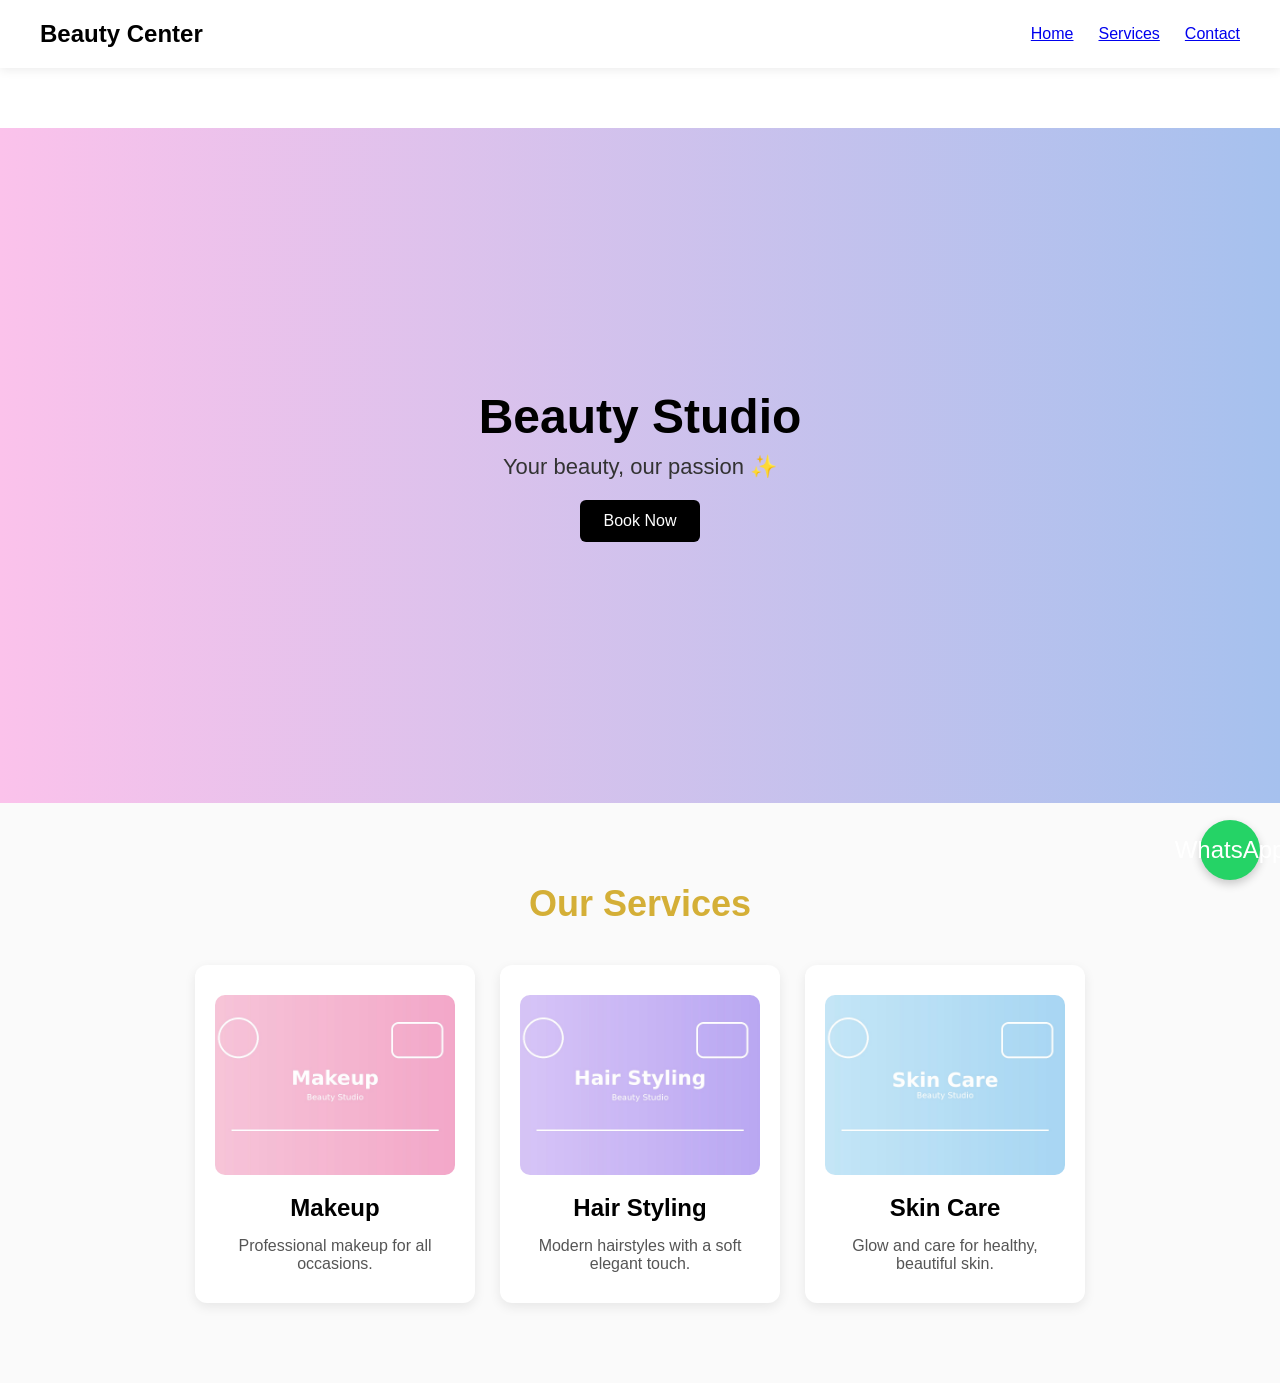
<file: index.html>
<!DOCTYPE html>
<html lang="en">
<head>
  <meta charset="UTF-8">
  <meta name="viewport" content="width=device-width, initial-scale=1.0">
  <title>Beauty Studio</title>

<link rel="stylesheet" href="css/style.css">
</head>
<link rel="stylesheet" href="https://cdnjs.cloudflare.com/ajax/libs/font-awesome/6.5.0/css/all.min.css">
<body>
  <nav>
  <h2>Beauty Center</h2>

   <ul>
  <li><a href="index.html">Home</a></li>
  <li><a href="services.html">Services</a></li>
  <li><a href="contact.html">Contact</a></li>
</ul>
  </nav>
  <section class="hero">
    <h1>Beauty Studio</h1>
    <p>Your beauty, our passion ✨</p>
    <button>Book Now</button>
  </section>
  <section class="services">
  <h2>Our Services</h2>

  <div class="service-box">
    <div class="card">
  <img src="images/makeup.jpg" alt="Makeup">
  <h3>Makeup</h3>
  <p>Professional makeup for all occasions.</p>
</div>
    <div class="card">
 <img src="images/hair.jpg" alt="Hair Styling">
  <h3>Hair Styling</h3>
  <p>Modern hairstyles with a soft elegant touch.</p>
</div>

   <div class="card">
 <img src="images/skin.jpg" alt="Skin Care">
  <h3>Skin Care</h3>
  <p>Glow and care for healthy, beautiful skin.</p>
</div>
  </div>
</section>
<a href="https://wa.me/1234567890?text=مرحبا%20اريد%20حجز%20خدمة" 
   class="whatsapp-btn" target="_blank">
  WhatsApp
</a>
</body>
</html>
</file>
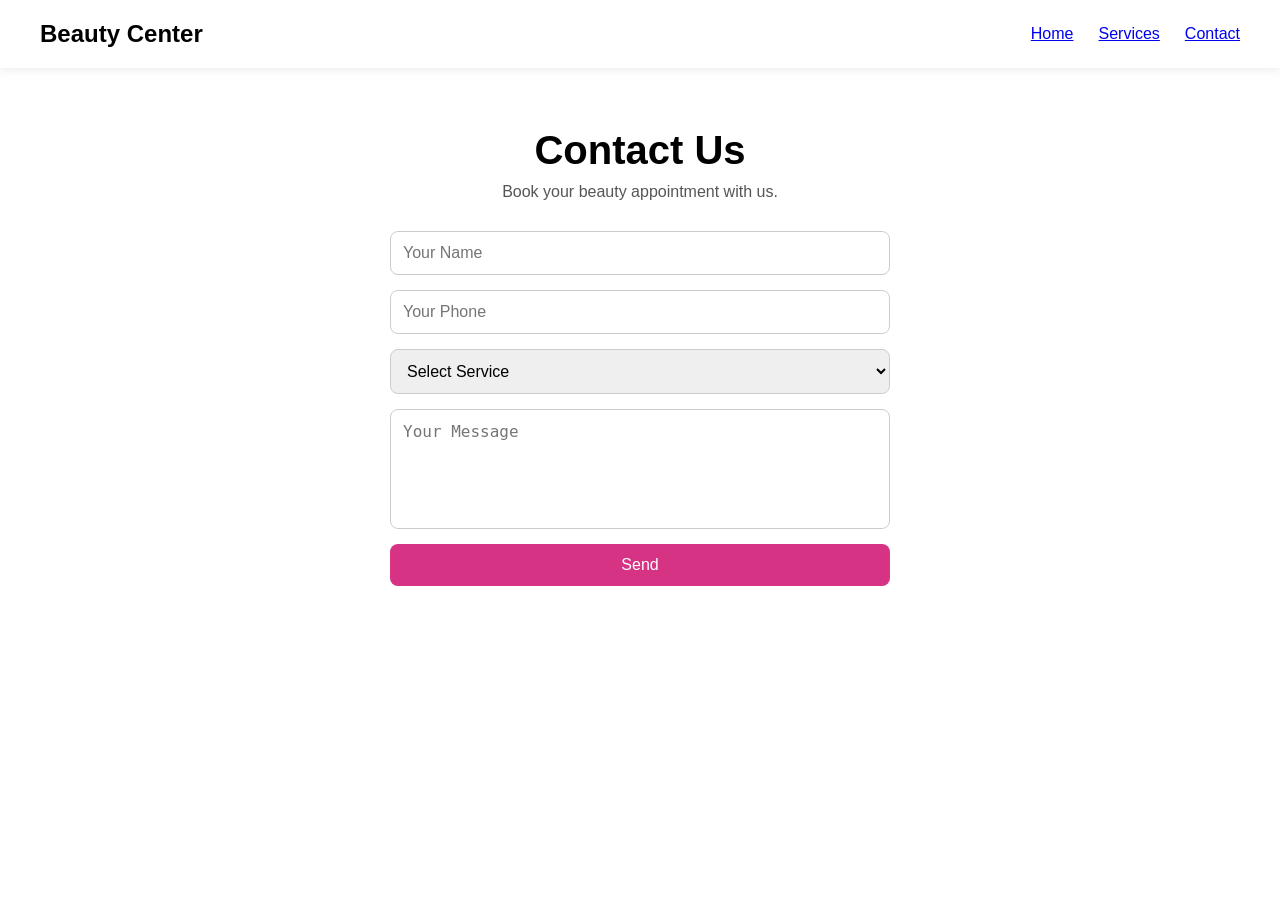
<file: contact.html>
<!DOCTYPE html>
<html lang="en">
<head>
  <meta charset="UTF-8">
  <meta name="viewport" content="width=device-width, initial-scale=1.0">
  <title>Contact</title>
 <link rel="stylesheet" href="css/style.css">
</head>
<body>

  <nav>
    <h2>Beauty Center</h2>
    <ul>
      <li><a href="index.html">Home</a></li>
      <li><a href="services.html">Services</a></li>
      <li><a href="contact.html">Contact</a></li>
    </ul>
  </nav>

  <section class="contact-section">
    <h1>Contact Us</h1>
    <p>Book your beauty appointment with us.</p>

    <form class="contact-form">
      <input type="text" placeholder="Your Name">
      <input type="tel" placeholder="Your Phone">
      <select>
        <option>Select Service</option>
        <option>Makeup</option>
        <option>Hair Styling</option>
        <option>Skin Care</option>
      </select>
      <textarea placeholder="Your Message"></textarea>
      <button type="submit">Send</button>
    </form>
  </section>

</body>
</html>
</file>
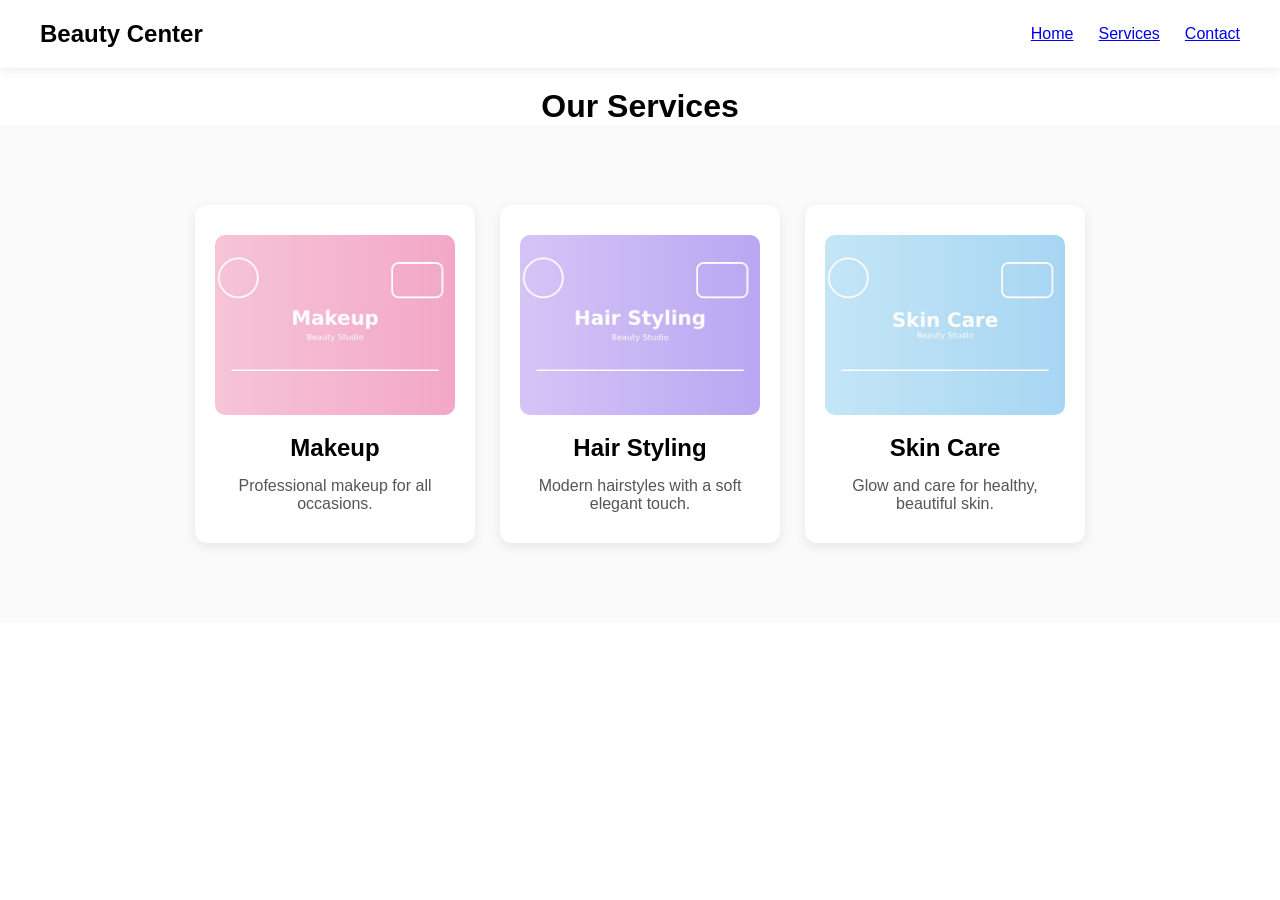
<file: services.html>
<!DOCTYPE html>
<html lang="en">
<head>
  <meta charset="UTF-8">
  <meta name="viewport" content="width=device-width, initial-scale=1.0">
  <title>Services</title>
 <link rel="stylesheet" href="css/style.css">
</head>
<body>
<nav>
  <h2>Beauty Center</h2>
  <ul>
    <li><a href="index.html">Home</a></li>
    <li><a href="services.html">Services</a></li>
    <li><a href="contact.html">Contact</a></li>
  </ul>
</nav>
  <h1 style="text-align:center; margin-top:20px;">Our Services</h1>
<section class="services">
  <div class="service-box">
    <div class="card">
     <img src="images/makeup.jpg" alt="Makeup">
      <h3>Makeup</h3>
      <p>Professional makeup for all occasions.</p>
    </div>
    <div class="card">
     <img src="images/hair.jpg" alt="Hair Styling">
      <h3>Hair Styling</h3>
      <p>Modern hairstyles with a soft elegant touch.</p>
    </div>
    <div class="card">
      <img src="images/skin.jpg" alt="Skin Care">
      <h3>Skin Care</h3>
      <p>Glow and care for healthy, beautiful skin.</p>
    </div>
  </div>
</section> 
</body>
</html>
</file>
<file: css/style.css>
* {
  margin: 0;
  padding: 0;
  box-sizing: border-box;
}

body {
  font-family: Arial, sans-serif;
}

/* NAVBAR */
nav {
  display: flex;
  justify-content: space-between;
  align-items: center;
  padding: 20px 40px;
  background-color: #f8f8f8;
}

nav ul {
  display: flex;
  list-style: none;
  gap: 25px;
}

nav ul li {
  cursor: pointer;
}

/* HERO */
.hero {
  height: 75vh;
  background: linear-gradient(to right, #fbc2eb, #a6c1ee);
  display: flex;
  flex-direction: column;
  justify-content: center;
  align-items: center;
  text-align: center;

  margin-top: 60px;
}
.hero h1 {
  font-size: 48px;
  margin-bottom: 10px;
  color: black;
}

.hero p {
  font-size: 22px;
  margin-bottom: 20px;
  color: #333;
}
.hero button {
  padding: 12px 24px;
  border: none;
  background: black;
  color: white;
  cursor: pointer;
  border-radius: 6px;
  font-size: 16px;
  transition: 0.3s;
}
.hero button:hover {
  background: #333;
  transform: scale(1.05);
}
.services {
  padding: 80px 40px;
  text-align: center;
  background-color: #fafafa;
}
.services h2 {
  font-size: 36px;
  margin-bottom: 40px;
 color: #d4af37;
}
.service-box {
  display: flex;
  justify-content: center;
  gap: 25px;
  flex-wrap: wrap;
}
  .card {
  background-color: white;
  padding: 30px 20px;
  width: 280px;
  border-radius: 12px;
  box-shadow: 0 4px 12px rgba(0, 0, 0, 0.08);
  overflow: hidden;
  transition: 0.3s;
}
.card img {
  width: 100%;
  height: 180px;
  object-fit: cover;
  border-radius: 10px;
  margin-bottom: 15px;
  transition: 0.3s;
}
.card:hover img {
  transform: scale(1.1);
}
.card h3 {
  margin-bottom: 15px;
  font-size: 24px;
}
.card p {
  font-size: 16px;
  color: #555;
}
.card:hover {
  transform: translateY(-10px) scale(1.09);
}
nav {
  display: flex;
  justify-content: space-between;
  align-items: center;
  padding: 20px 40px;
  background-color: white;
  box-shadow: 0 2px 10px rgba(0, 0, 0, 0.08);
  position: sticky;
  top: 0;
  z-index: 1000;
}
.hero h1 {
  animation: fadeIn 1s ease-in-out;
}

@keyframes fadeIn {
  from {
    opacity: 0;
    transform: translateY(-20px);
  }
  to {
    opacity: 1;
    transform: translateY(0);
  }
}
nav ul li {
  cursor: pointer;
  transition: 0.3s;
}

nav ul li:hover {
  color: #d4af37;
}
.whatsapp-btn {
  position: fixed;
  bottom: 20px;
  right: 20px;
  background-color: #25D366;
  color: white;
  font-size: 24px;
  padding: 15px;
  border-radius: 50%;
  text-decoration: none;
  box-shadow: 0 4px 10px rgba(0,0,0,0.2);
  transition: 0.3s;
}

.whatsapp-btn:hover {
  transform: scale(1.1);
}
.whatsapp-btn {
  position: fixed;
  bottom: 20px;
  right: 20px;
  background-color: #25D366;
  color: white;
  font-size: 24px;
  width: 60px;
  height: 60px;
  display: flex;
  align-items: center;
  justify-content: center;
  border-radius: 50%;
  text-decoration: none;
  box-shadow: 0 4px 10px rgba(0,0,0,0.2);
}
.contact-section {
  text-align: center;
  padding: 60px 20px;
}

.contact-section h1 {
  font-size: 40px;
  margin-bottom: 10px;
}

.contact-section p {
  margin-bottom: 30px;
  color: #555;
}

.contact-form {
  max-width: 500px;
  margin: auto;
  display: flex;
  flex-direction: column;
  gap: 15px;
}

.contact-form input,
.contact-form select,
.contact-form textarea {
  padding: 12px;
  border: 1px solid #ccc;
  border-radius: 8px;
  font-size: 16px;
}

.contact-form textarea {
  height: 120px;
  resize: none;
}

.contact-form button {
  background-color: #d63384;
  color: white;
  border: none;
  padding: 12px;
  border-radius: 8px;
  font-size: 16px;
  cursor: pointer;
}
</file>
